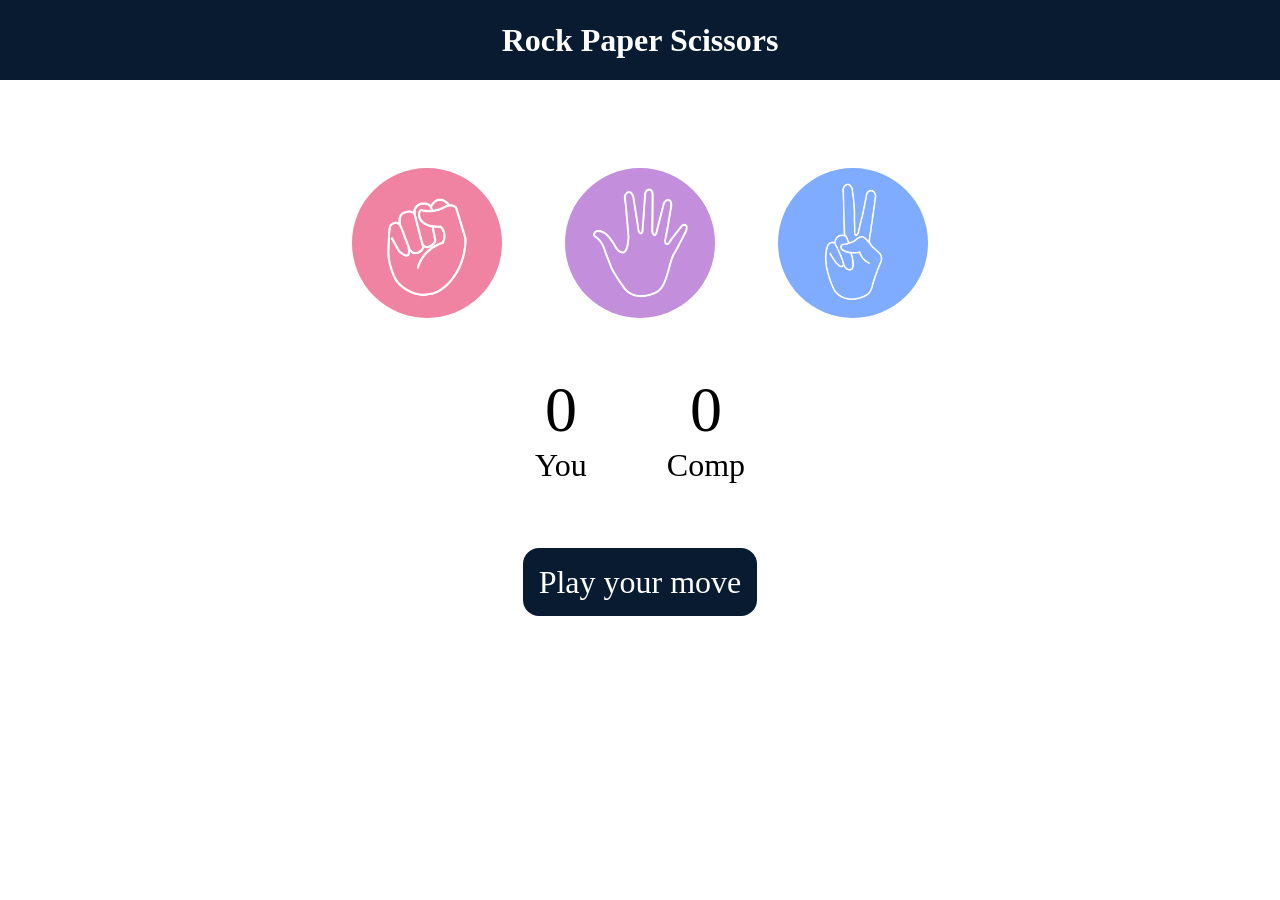
<file: rock-paper-scissors/index.html>
<!DOCTYPE html>
<html lang="en">
  <head>
    <meta charset="UTF-8" />
    <meta name="viewport" content="width=device-width, initial-scale=1.0" />
    <title>Rock Paper Scissors Game</title>
    <link rel="stylesheet" href="style.css" />
  </head>
  <body>
    <h1>Rock Paper Scissors</h1>
    <div class="choices">
      <div class="choice" id="rock">
        <img src="./rock.png" />
      </div>
      <div class="choice" id="paper">
        <img src="./paper.png" />
      </div>
      <div class="choice" id="scissors">
        <img src="./scissors.png" />
      </div> 
    </div>

    <div class="score-board">
      <div class="score">
        <p id="user-score">0</p>
        <p>You</p>
      </div>
      <div class="score">
        <p id="comp-score">0</p>
        <p>Comp</p>
      </div>
    </div>

    <div class="msg-container">
      <p id="msg">Play your move</p>
    </div>
    <script src="./app.js"></script>
  </body>
</html>
</file>
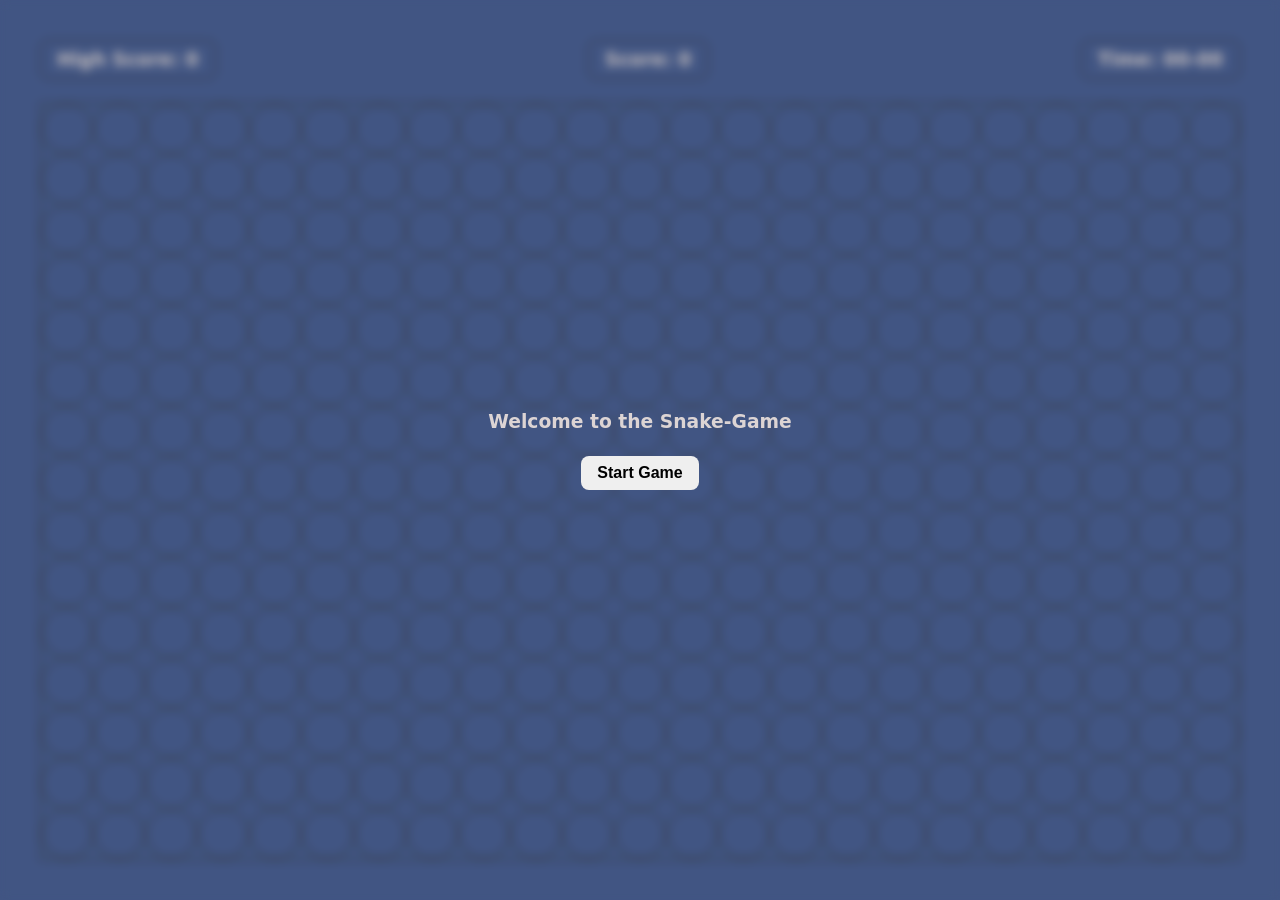
<file: Snake-Game/index.html>
<!DOCTYPE html>
<html lang="en">
<head>
    <meta charset="UTF-8">
    <meta name="viewport" content="width=device-width, initial-scale=1.0">
    <title>Document</title>
    <link rel="stylesheet" href="style.css">
</head>
<body>
    <main>
        <section>
            <div class="infos">
                <div class="info">
                    <h3>High Score: <span id="HighScore">0</span></h3>
                       
                </div>  
                <div class="info">
                    <h3>Score: <span id="Score">0</span></h3>
                       
                </div> 
                <div class="info">
                    <h3>Time: <span id="time">00-00</span></h3>
                       
                </div>
            </div>
            <div class="board">
                <!-- Blocks will be generated here -->
            </div>
        </section>
        <div class="modal">
            <div class="start-game">
                <h3>Welcome to the Snake-Game</h3>
                <button class="btn btn-start">Start Game</button>
            </div>
            <div class="game-over">
                <h3>Game Over</h3>
                <button class="btn btn-restart">Restart Game</button>
            </div>
        </div>
    </main>
    <script src="script.js"></script>
</body>
</html>
</file>
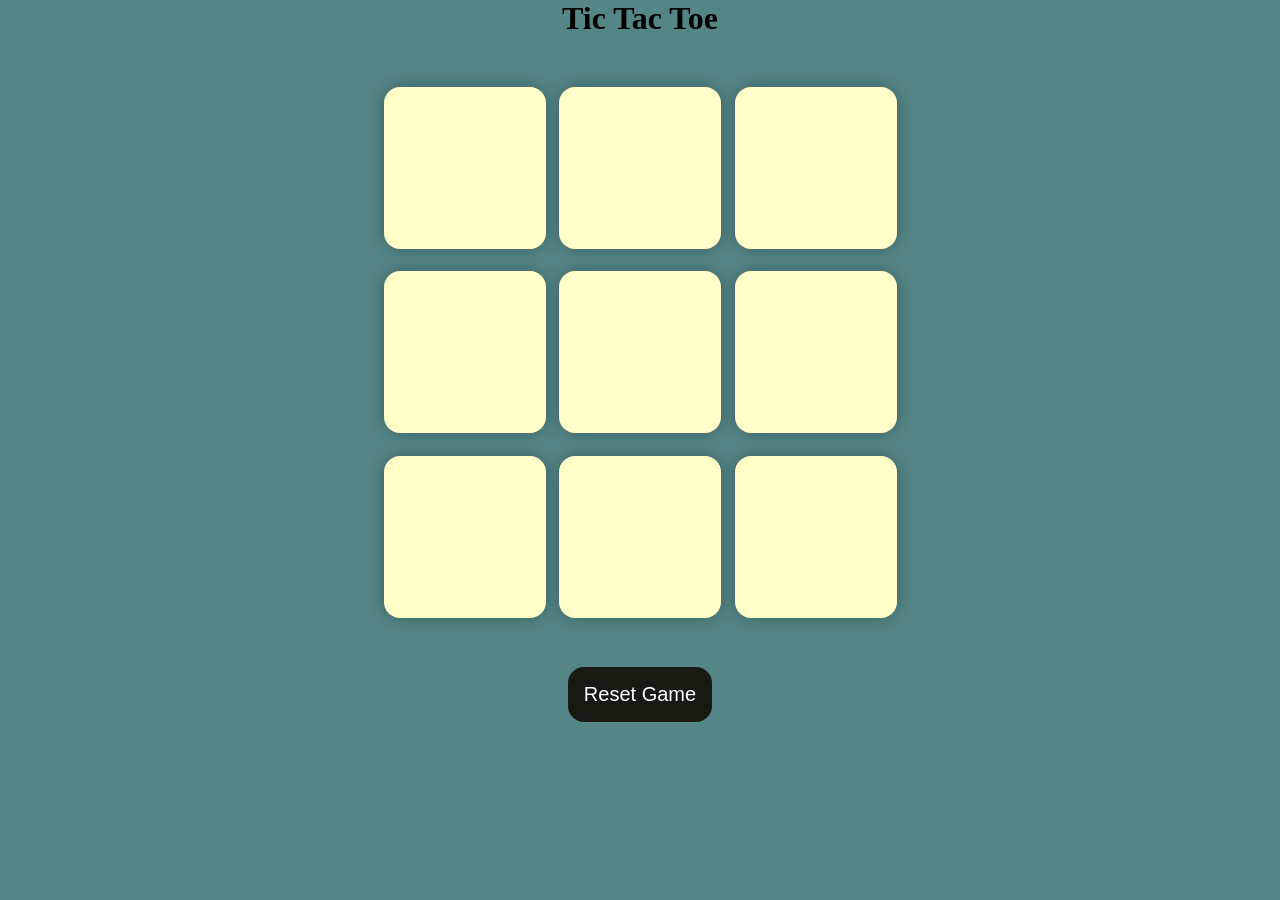
<file: tictactoe-game/index.html>
<!DOCTYPE html>
<html lang="en">
  <head>
    <meta charset="UTF-8" />
    <meta name="viewport" content="width=device-width, initial-scale=1.0" />
    <title>Tic-Tac-Toe Game</title>
    <link rel="stylesheet" href="style.css" />
  </head>
  <body>
    <div class="msg-container hide">
      <p id="msg">Winner</p>
      <button id="new-btn">New Game</button>
    </div>
    <main>
      <h1>Tic Tac Toe</h1>
      <div class="container">
        <div class="game">
          <button class="box"></button>
          <button class="box"></button>
          <button class="box"></button>
          <button class="box"></button>
          <button class="box"></button>
          <button class="box"></button>
          <button class="box"></button>
          <button class="box"></button>
          <button class="box"></button>
        </div>
      </div>
      <button id="reset-btn">Reset Game</button>
    </main>
    <script src="app.js"></script>
  </body>
</html>
</file>
<file: rock-paper-scissors/style.css>
* {
    margin: 0;
    padding: 0;
    text-align: center;
  }
  
  h1 {
    background-color: #081b31;
    color: #fff;
    height: 5rem;
    line-height: 5rem;
  }
  
  .choice {
    height: 165px;
    width: 165px;
    border-radius: 50%;
    display: flex;
    justify-content: center;
    align-items: center;
  }
  
  .choice:hover {
    cursor: pointer;
    background-color: #081b31;
  }
  
  img {
    height: 150px;
    width: 150px;
    object-fit: cover;
    border-radius: 50%;
  }
  
  .choices {
    display: flex;
    justify-content: center;
    align-items: center;
    gap: 3rem;
    margin-top: 5rem;
  }
  
  .score-board {
    display: flex;
    justify-content: center;
    align-items: center;
    font-size: 2rem;
    margin-top: 3rem;
    gap: 5rem;
  }
  
  #user-score,
  #comp-score {
    font-size: 4rem;
  }
  
  .msg-container {
    margin-top: 5rem;
  }
  
  #msg {
    background-color: #081b31;
    color: #fff;
    font-size: 2rem;
    display: inline;
    padding: 1rem;
    border-radius: 1rem;
  }
</file>
<file: Snake-Game/style.css>
*{
    margin: 0;
    padding: 0;
    box-sizing: border-box;
}
html , body{
    height: 100%;
    width: 100%;
}
:root{
    /* background-color */
    --bg-primary-color: rgb(68, 91, 144);
    --bg-fill-color: rgb(225, 225, 225);
    --bg-food-color: rgb(200, 50, 50);

    /* text-color */
    --text-primary-color: rgb(220, 212, 212);
    
    /* Spacing variable */
    --space-xs: 4px;
    --space-sm: 8px;
    --space-md: 16px;
    --space-lg: 24px;
    --space-xl: 32px;
    --space-2xl: 40px;
    --space-3xl: 80px;
    /* border colors */
    --border-primary-color: #333333;
    /* border radius */
    --border-radius-xs: 4px;
    --border-radius-sm: 8px;
    --border-radius-md: 12px;
    --border-radius-lg: 16px;
    --border-radius-xl: 20px;
    --border-radius-2xl: 24px;
    
}

html{
    background-color: var(--bg-primary-color);
    color: var(--text-primary-color);
    font-family: system-ui, -apple-system, BlinkMacSystemFont, 'Segoe UI', Roboto, Oxygen, Ubuntu, Cantarell, 'Open Sans', 'Helvetica Neue', sans-serif;
}

main,section{
    height: 100%;
    width: 100%;
}

section{
    padding: var(--space-2xl);
    display: flex;
    flex-direction: column;
    height: 100%;
    gap: var(--space-lg);
}

section .infos{
    width: 100%;
    display: flex;
    justify-content: space-between;
}

.info{
    padding: var(--space-sm) var(--space-md);
    border: 1px solid var(--border-primary-color);
    border-radius: var(--border-radius-sm);
}

.board{
    border: 1px solid var(--border-primary-color);
    flex-grow: 1;
    display: grid;
    grid-template-columns: repeat(auto-fill, minmax(50px,1fr));
    grid-template-rows: repeat(auto-fill, minmax(50px,1fr));
}

.block{
    /* width: 30px;
    height: 30px; */
    border: 1px solid var(--border-primary-color);
    border-radius: 50%;

}

.fill{
    background-color: var(--bg-fill-color);
}

.food{
    background-color: var(--bg-food-color);
}

.btn{
    padding: var(--space-sm) var(--space-md);
    border: none;
    border-radius: var(--border-radius-sm);
    cursor: pointer;
    font-weight: bold;
    font-size: 1rem;
    transition: all 0.3s ease;
}
.btn:hover{
    transform: scale(1.1);
}

.modal{
    height: 100vh;
    width: 100vw;
    position: fixed;
    top: 0;
    background-color: #33333323;
    backdrop-filter: blur(5px);
    display: flex;
    justify-content: center;
    align-items: center;
}

.modal .start-game,.game-over{
    display: flex;
    flex-direction: column;
    gap: var(--space-lg);
    align-items: center;
}
.modal .game-over{
    display: none;
}
</file>
<file: tictactoe-game/style.css>
* {
    margin: 0;
    padding: 0;
  }
  
  body {
    background-color: #548687;
    text-align: center;
  }
  
  .container {
    height: 70vh;
    display: flex;
  
    justify-content: center;
    align-items: center;
  }
  
  .game {
    height: 60vmin;
    width: 60vmin;
    display: flex;
    flex-wrap: wrap;
    justify-content: center;
    align-items: center;
    gap: 1.5vmin;
  }
  
  .box {
    height: 18vmin;
    width: 18vmin;
    border-radius: 1rem;
    border: none;
    box-shadow: 0 0 1rem rgba(0, 0, 0, 0.3);
    font-size: 8vmin;
    color: #b0413e;
    background-color: #ffffc7;
  }
  
  #reset-btn {
    padding: 1rem;
    font-size: 1.25rem;
    background-color: #191913;
    color: #fff;
    border-radius: 1rem;
    border: none;
  }
  
  #new-btn {
    padding: 1rem;
    font-size: 1.25rem;
    background-color: #191913;
    color: #fff;
    border-radius: 1rem;
    border: none;
  }
  
  #msg {
    color: #ffffc7;
    font-size: 5vmin;
  }
  
  .msg-container {
    height: 100vmin;
    display: flex;
    justify-content: center;
    align-items: center;
    flex-direction: column;
    gap: 4rem;
  }
  
  .hide {
    display: none;
  }
</file>
